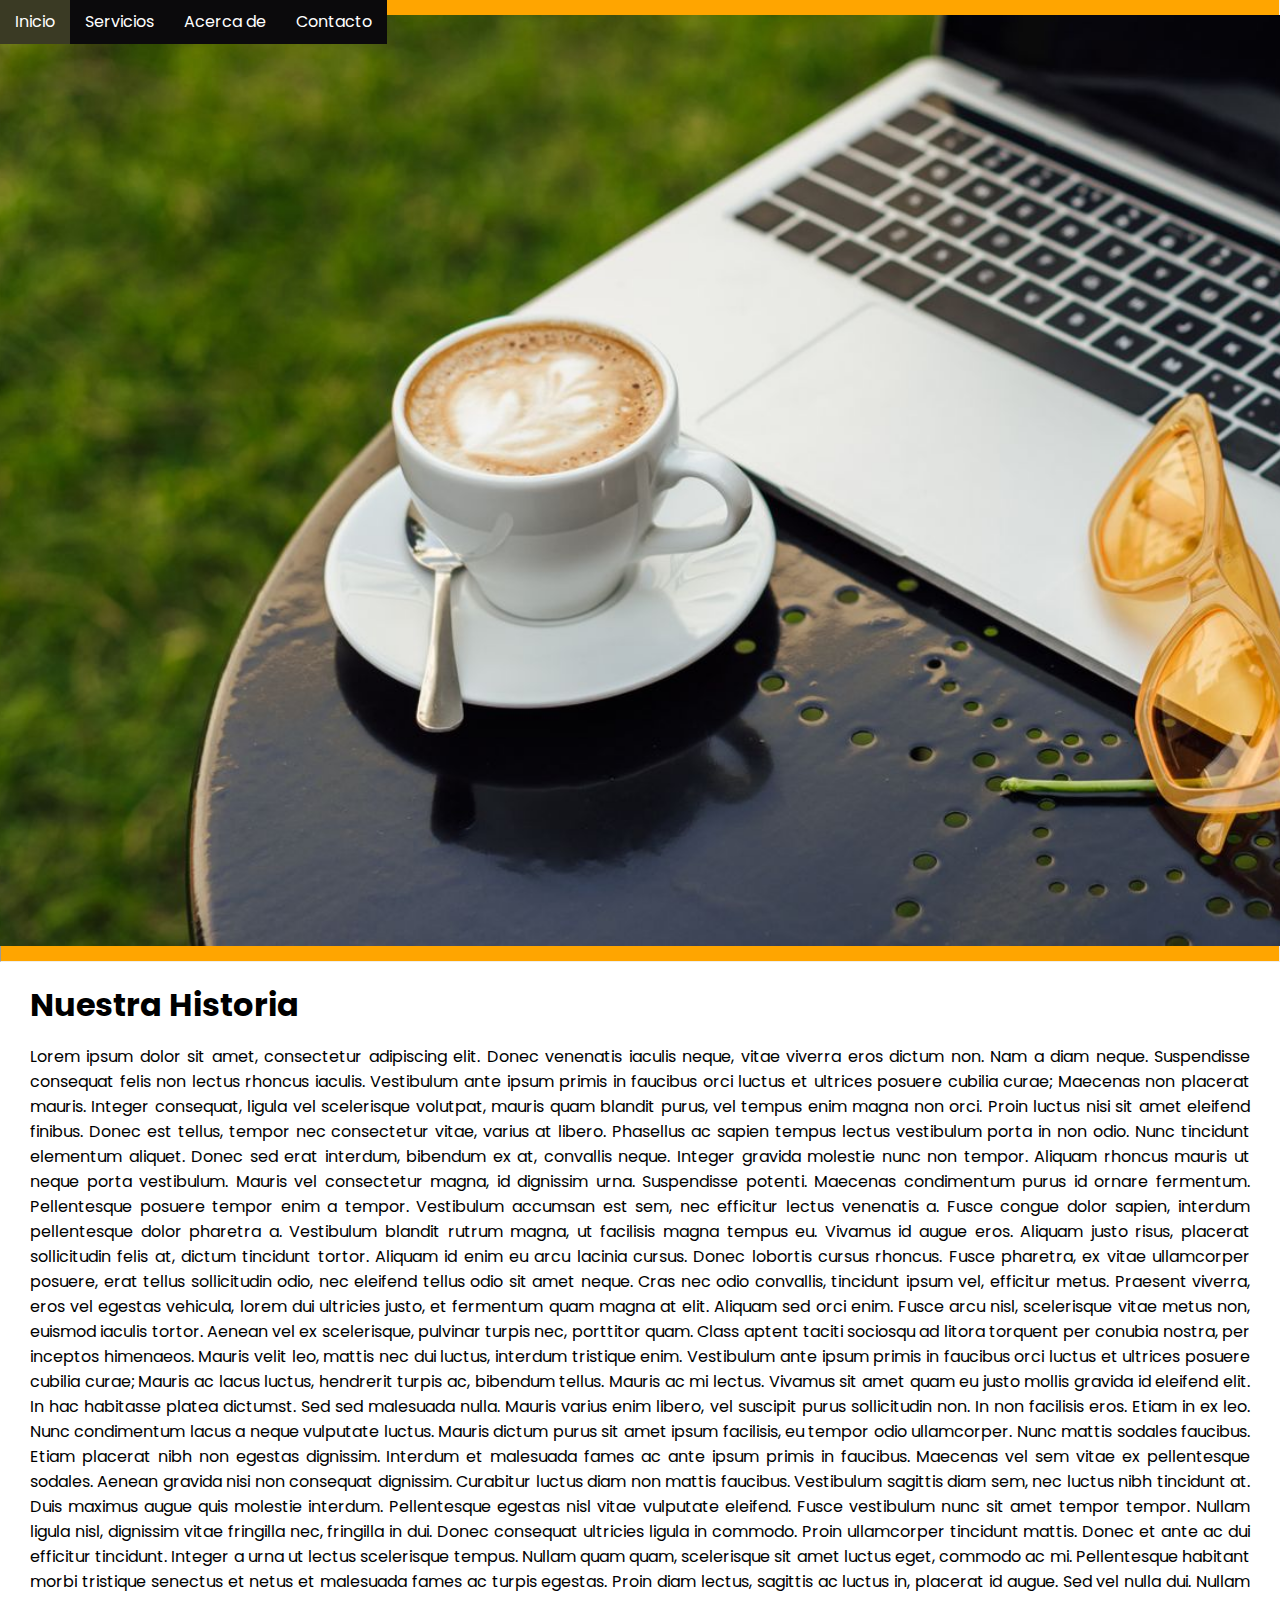
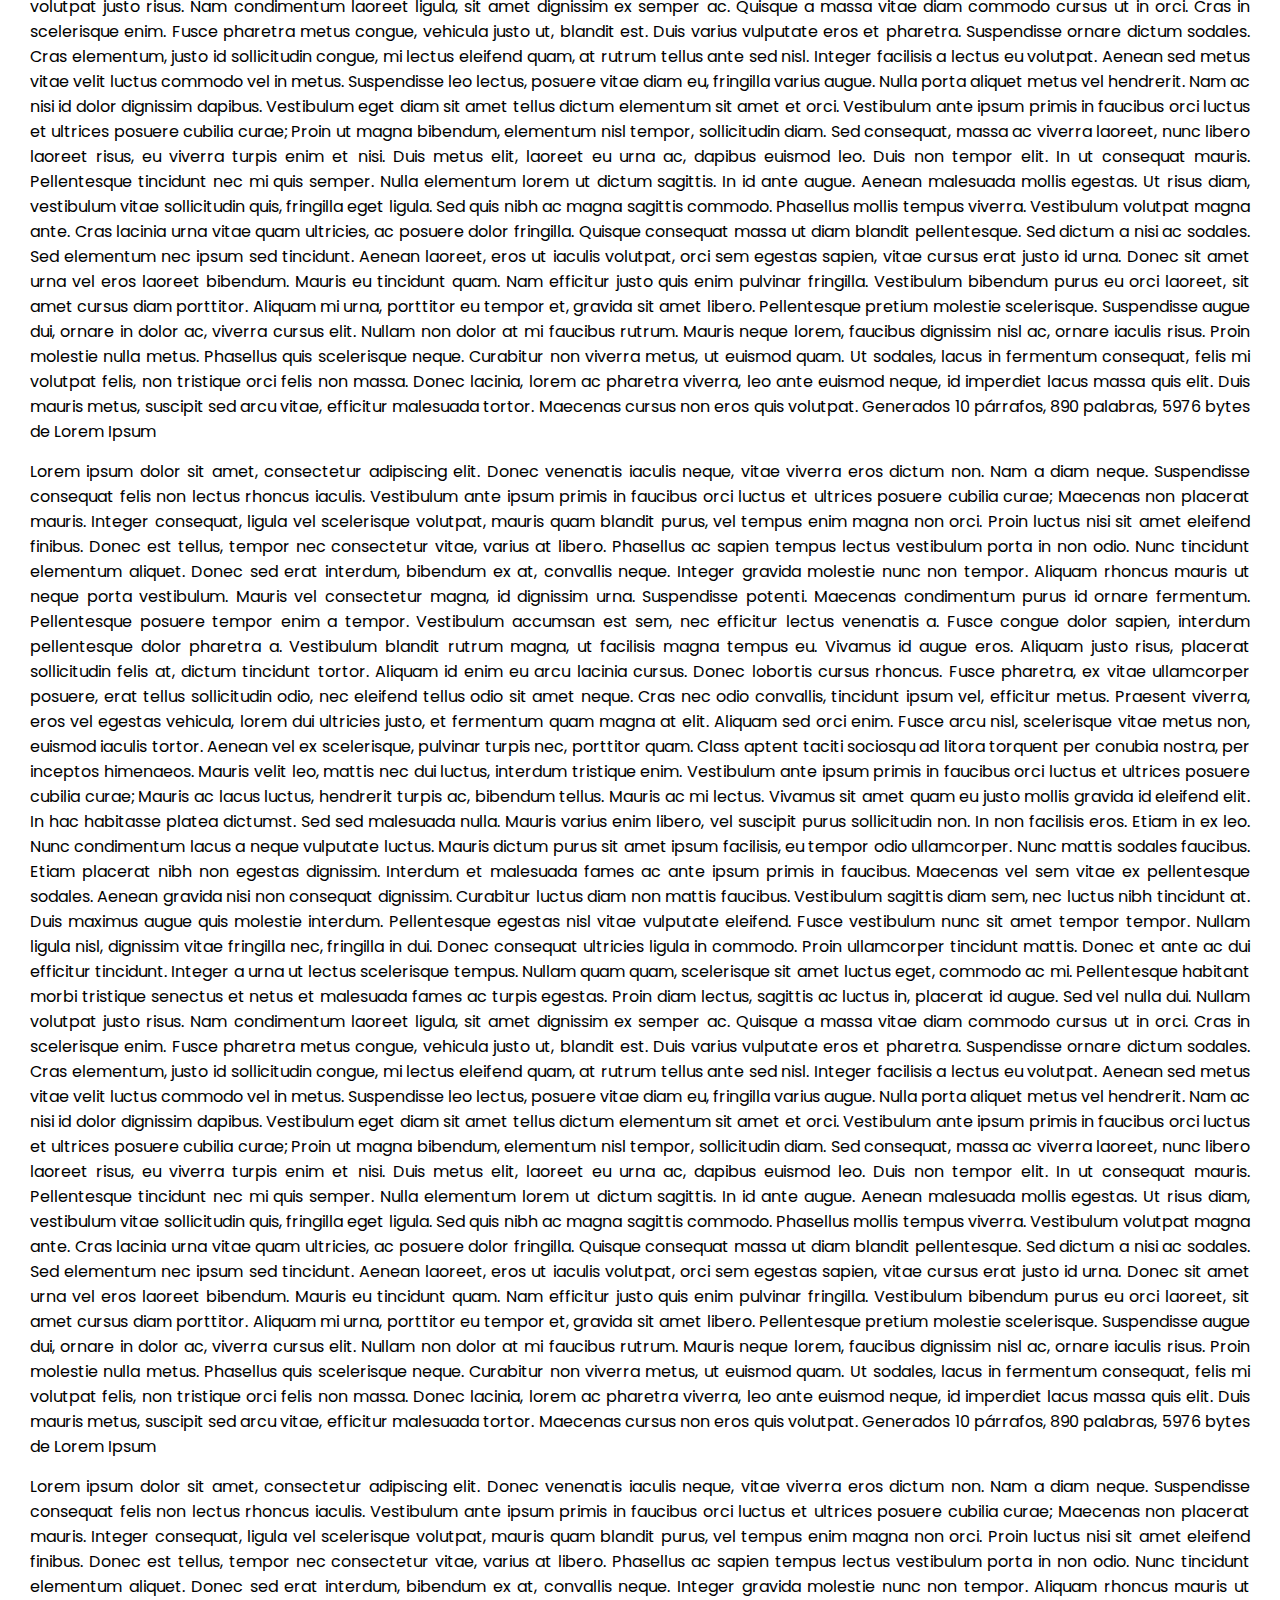
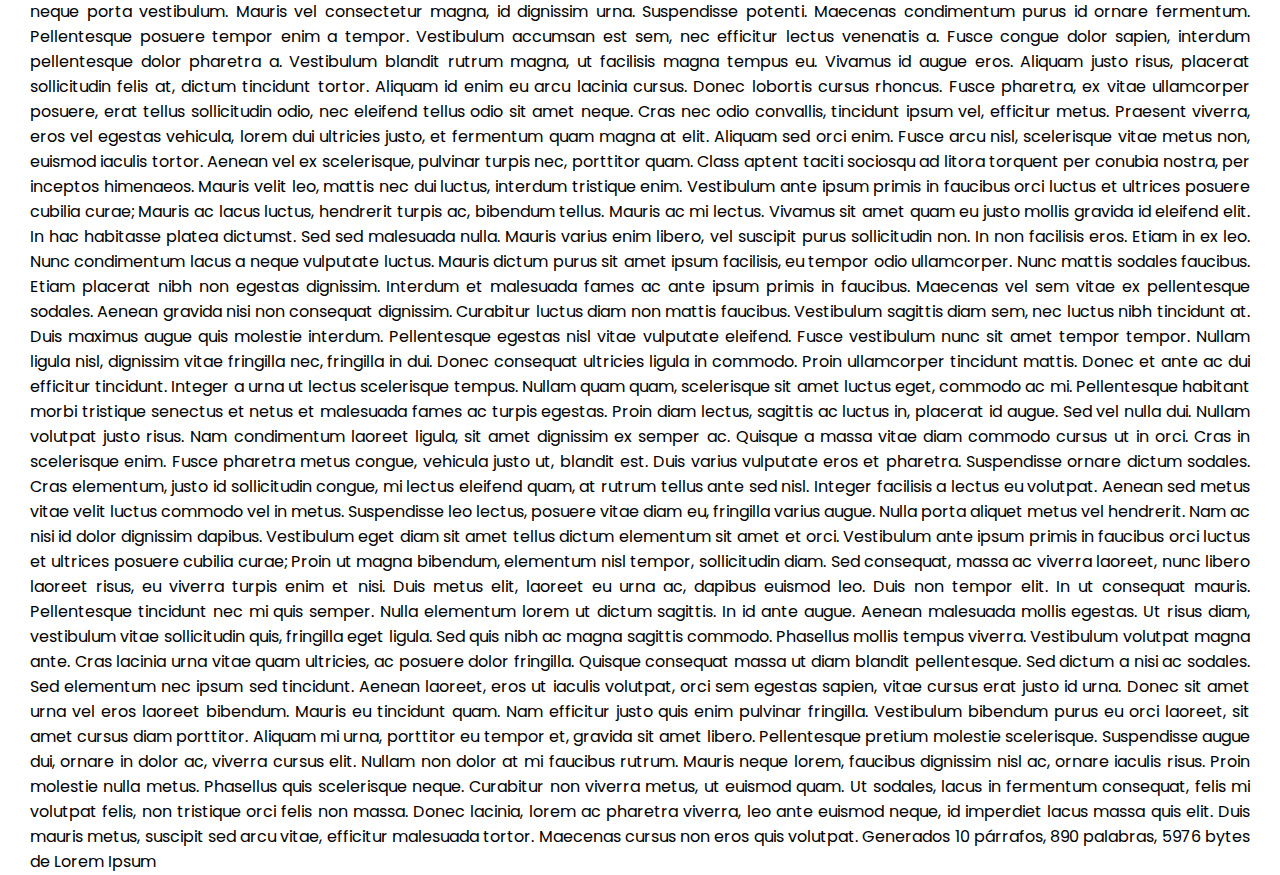
<file: cac Crud Java/index.html>
<html>
<head>
    <meta charset="utf-8">
<title>Menú Proyecto CAC</title>
<link href="./css/estilos.css" rel="stylesheet" type="text/css">
</head>
<body>
    <div id="header">

<ul class="nav">
        <li><a href="">Inicio</a></li>
        <li><a href="">Servicios</a><ul>
            <li><a href="">Venta</a></li>
            <li><a href="">Colocación</a></li>
            <li><a href="">Reparación</a></li>
            <li><a href="">Pedidos</a>
            <ul>   
                <li><a href="login.html">Ingresar</a></li> 			
                <li><a href="consultarpedidos.html">Consultar</a></li> 
            </ul>
            </li>        
        </ul></li>

        <li><a href="">Acerca de </a><ul>
            <li><a href="">Nosotros</a></li>
            <li><a href="">Nuestra Misión</a></li>
            <li><a href="http://www.facebook.com">Historia</a></li>        
        </ul></li>
        <li><a href="">Contacto</a></li>


</ul>
</div>

<div class="imagen">
<hr>
<img src="./images/fondo.png" alt="">
<hr>
</div>
    
<div class="texto">
<h1> Nuestra Historia</h1>
<p>Lorem ipsum dolor sit amet, consectetur adipiscing elit. Donec venenatis iaculis neque, vitae viverra eros dictum non. Nam a diam neque. Suspendisse consequat felis non lectus rhoncus iaculis. Vestibulum ante ipsum primis in faucibus orci luctus et ultrices posuere cubilia curae; Maecenas non placerat mauris. Integer consequat, ligula vel scelerisque volutpat, mauris quam blandit purus, vel tempus enim magna non orci. Proin luctus nisi sit amet eleifend finibus. Donec est tellus, tempor nec consectetur vitae, varius at libero.

Phasellus ac sapien tempus lectus vestibulum porta in non odio. Nunc tincidunt elementum aliquet. Donec sed erat interdum, bibendum ex at, convallis neque. Integer gravida molestie nunc non tempor. Aliquam rhoncus mauris ut neque porta vestibulum. Mauris vel consectetur magna, id dignissim urna. Suspendisse potenti. Maecenas condimentum purus id ornare fermentum. Pellentesque posuere tempor enim a tempor. Vestibulum accumsan est sem, nec efficitur lectus venenatis a. Fusce congue dolor sapien, interdum pellentesque dolor pharetra a.

Vestibulum blandit rutrum magna, ut facilisis magna tempus eu. Vivamus id augue eros. Aliquam justo risus, placerat sollicitudin felis at, dictum tincidunt tortor. Aliquam id enim eu arcu lacinia cursus. Donec lobortis cursus rhoncus. Fusce pharetra, ex vitae ullamcorper posuere, erat tellus sollicitudin odio, nec eleifend tellus odio sit amet neque. Cras nec odio convallis, tincidunt ipsum vel, efficitur metus. Praesent viverra, eros vel egestas vehicula, lorem dui ultricies justo, et fermentum quam magna at elit.

Aliquam sed orci enim. Fusce arcu nisl, scelerisque vitae metus non, euismod iaculis tortor. Aenean vel ex scelerisque, pulvinar turpis nec, porttitor quam. Class aptent taciti sociosqu ad litora torquent per conubia nostra, per inceptos himenaeos. Mauris velit leo, mattis nec dui luctus, interdum tristique enim. Vestibulum ante ipsum primis in faucibus orci luctus et ultrices posuere cubilia curae; Mauris ac lacus luctus, hendrerit turpis ac, bibendum tellus. Mauris ac mi lectus. Vivamus sit amet quam eu justo mollis gravida id eleifend elit. In hac habitasse platea dictumst. Sed sed malesuada nulla. Mauris varius enim libero, vel suscipit purus sollicitudin non. In non facilisis eros. Etiam in ex leo.

Nunc condimentum lacus a neque vulputate luctus. Mauris dictum purus sit amet ipsum facilisis, eu tempor odio ullamcorper. Nunc mattis sodales faucibus. Etiam placerat nibh non egestas dignissim. Interdum et malesuada fames ac ante ipsum primis in faucibus. Maecenas vel sem vitae ex pellentesque sodales. Aenean gravida nisi non consequat dignissim. Curabitur luctus diam non mattis faucibus. Vestibulum sagittis diam sem, nec luctus nibh tincidunt at. Duis maximus augue quis molestie interdum.

Pellentesque egestas nisl vitae vulputate eleifend. Fusce vestibulum nunc sit amet tempor tempor. Nullam ligula nisl, dignissim vitae fringilla nec, fringilla in dui. Donec consequat ultricies ligula in commodo. Proin ullamcorper tincidunt mattis. Donec et ante ac dui efficitur tincidunt. Integer a urna ut lectus scelerisque tempus. Nullam quam quam, scelerisque sit amet luctus eget, commodo ac mi. Pellentesque habitant morbi tristique senectus et netus et malesuada fames ac turpis egestas. Proin diam lectus, sagittis ac luctus in, placerat id augue. Sed vel nulla dui.

Nullam volutpat justo risus. Nam condimentum laoreet ligula, sit amet dignissim ex semper ac. Quisque a massa vitae diam commodo cursus ut in orci. Cras in scelerisque enim. Fusce pharetra metus congue, vehicula justo ut, blandit est. Duis varius vulputate eros et pharetra. Suspendisse ornare dictum sodales. Cras elementum, justo id sollicitudin congue, mi lectus eleifend quam, at rutrum tellus ante sed nisl. Integer facilisis a lectus eu volutpat. Aenean sed metus vitae velit luctus commodo vel in metus. Suspendisse leo lectus, posuere vitae diam eu, fringilla varius augue. Nulla porta aliquet metus vel hendrerit. Nam ac nisi id dolor dignissim dapibus. Vestibulum eget diam sit amet tellus dictum elementum sit amet et orci. Vestibulum ante ipsum primis in faucibus orci luctus et ultrices posuere cubilia curae;

Proin ut magna bibendum, elementum nisl tempor, sollicitudin diam. Sed consequat, massa ac viverra laoreet, nunc libero laoreet risus, eu viverra turpis enim et nisi. Duis metus elit, laoreet eu urna ac, dapibus euismod leo. Duis non tempor elit. In ut consequat mauris. Pellentesque tincidunt nec mi quis semper. Nulla elementum lorem ut dictum sagittis. In id ante augue. Aenean malesuada mollis egestas. Ut risus diam, vestibulum vitae sollicitudin quis, fringilla eget ligula. Sed quis nibh ac magna sagittis commodo. Phasellus mollis tempus viverra. Vestibulum volutpat magna ante. Cras lacinia urna vitae quam ultricies, ac posuere dolor fringilla. Quisque consequat massa ut diam blandit pellentesque. Sed dictum a nisi ac sodales.

Sed elementum nec ipsum sed tincidunt. Aenean laoreet, eros ut iaculis volutpat, orci sem egestas sapien, vitae cursus erat justo id urna. Donec sit amet urna vel eros laoreet bibendum. Mauris eu tincidunt quam. Nam efficitur justo quis enim pulvinar fringilla. Vestibulum bibendum purus eu orci laoreet, sit amet cursus diam porttitor. Aliquam mi urna, porttitor eu tempor et, gravida sit amet libero.

Pellentesque pretium molestie scelerisque. Suspendisse augue dui, ornare in dolor ac, viverra cursus elit. Nullam non dolor at mi faucibus rutrum. Mauris neque lorem, faucibus dignissim nisl ac, ornare iaculis risus. Proin molestie nulla metus. Phasellus quis scelerisque neque. Curabitur non viverra metus, ut euismod quam. Ut sodales, lacus in fermentum consequat, felis mi volutpat felis, non tristique orci felis non massa. Donec lacinia, lorem ac pharetra viverra, leo ante euismod neque, id imperdiet lacus massa quis elit. Duis mauris metus, suscipit sed arcu vitae, efficitur malesuada tortor. Maecenas cursus non eros quis volutpat.

Generados 10 párrafos, 890 palabras, 5976 bytes de Lorem Ipsum </p>
<p>Lorem ipsum dolor sit amet, consectetur adipiscing elit. Donec venenatis iaculis neque, vitae viverra eros dictum non. Nam a diam neque. Suspendisse consequat felis non lectus rhoncus iaculis. Vestibulum ante ipsum primis in faucibus orci luctus et ultrices posuere cubilia curae; Maecenas non placerat mauris. Integer consequat, ligula vel scelerisque volutpat, mauris quam blandit purus, vel tempus enim magna non orci. Proin luctus nisi sit amet eleifend finibus. Donec est tellus, tempor nec consectetur vitae, varius at libero.

Phasellus ac sapien tempus lectus vestibulum porta in non odio. Nunc tincidunt elementum aliquet. Donec sed erat interdum, bibendum ex at, convallis neque. Integer gravida molestie nunc non tempor. Aliquam rhoncus mauris ut neque porta vestibulum. Mauris vel consectetur magna, id dignissim urna. Suspendisse potenti. Maecenas condimentum purus id ornare fermentum. Pellentesque posuere tempor enim a tempor. Vestibulum accumsan est sem, nec efficitur lectus venenatis a. Fusce congue dolor sapien, interdum pellentesque dolor pharetra a.

Vestibulum blandit rutrum magna, ut facilisis magna tempus eu. Vivamus id augue eros. Aliquam justo risus, placerat sollicitudin felis at, dictum tincidunt tortor. Aliquam id enim eu arcu lacinia cursus. Donec lobortis cursus rhoncus. Fusce pharetra, ex vitae ullamcorper posuere, erat tellus sollicitudin odio, nec eleifend tellus odio sit amet neque. Cras nec odio convallis, tincidunt ipsum vel, efficitur metus. Praesent viverra, eros vel egestas vehicula, lorem dui ultricies justo, et fermentum quam magna at elit.

Aliquam sed orci enim. Fusce arcu nisl, scelerisque vitae metus non, euismod iaculis tortor. Aenean vel ex scelerisque, pulvinar turpis nec, porttitor quam. Class aptent taciti sociosqu ad litora torquent per conubia nostra, per inceptos himenaeos. Mauris velit leo, mattis nec dui luctus, interdum tristique enim. Vestibulum ante ipsum primis in faucibus orci luctus et ultrices posuere cubilia curae; Mauris ac lacus luctus, hendrerit turpis ac, bibendum tellus. Mauris ac mi lectus. Vivamus sit amet quam eu justo mollis gravida id eleifend elit. In hac habitasse platea dictumst. Sed sed malesuada nulla. Mauris varius enim libero, vel suscipit purus sollicitudin non. In non facilisis eros. Etiam in ex leo.

Nunc condimentum lacus a neque vulputate luctus. Mauris dictum purus sit amet ipsum facilisis, eu tempor odio ullamcorper. Nunc mattis sodales faucibus. Etiam placerat nibh non egestas dignissim. Interdum et malesuada fames ac ante ipsum primis in faucibus. Maecenas vel sem vitae ex pellentesque sodales. Aenean gravida nisi non consequat dignissim. Curabitur luctus diam non mattis faucibus. Vestibulum sagittis diam sem, nec luctus nibh tincidunt at. Duis maximus augue quis molestie interdum.

Pellentesque egestas nisl vitae vulputate eleifend. Fusce vestibulum nunc sit amet tempor tempor. Nullam ligula nisl, dignissim vitae fringilla nec, fringilla in dui. Donec consequat ultricies ligula in commodo. Proin ullamcorper tincidunt mattis. Donec et ante ac dui efficitur tincidunt. Integer a urna ut lectus scelerisque tempus. Nullam quam quam, scelerisque sit amet luctus eget, commodo ac mi. Pellentesque habitant morbi tristique senectus et netus et malesuada fames ac turpis egestas. Proin diam lectus, sagittis ac luctus in, placerat id augue. Sed vel nulla dui.

Nullam volutpat justo risus. Nam condimentum laoreet ligula, sit amet dignissim ex semper ac. Quisque a massa vitae diam commodo cursus ut in orci. Cras in scelerisque enim. Fusce pharetra metus congue, vehicula justo ut, blandit est. Duis varius vulputate eros et pharetra. Suspendisse ornare dictum sodales. Cras elementum, justo id sollicitudin congue, mi lectus eleifend quam, at rutrum tellus ante sed nisl. Integer facilisis a lectus eu volutpat. Aenean sed metus vitae velit luctus commodo vel in metus. Suspendisse leo lectus, posuere vitae diam eu, fringilla varius augue. Nulla porta aliquet metus vel hendrerit. Nam ac nisi id dolor dignissim dapibus. Vestibulum eget diam sit amet tellus dictum elementum sit amet et orci. Vestibulum ante ipsum primis in faucibus orci luctus et ultrices posuere cubilia curae;

Proin ut magna bibendum, elementum nisl tempor, sollicitudin diam. Sed consequat, massa ac viverra laoreet, nunc libero laoreet risus, eu viverra turpis enim et nisi. Duis metus elit, laoreet eu urna ac, dapibus euismod leo. Duis non tempor elit. In ut consequat mauris. Pellentesque tincidunt nec mi quis semper. Nulla elementum lorem ut dictum sagittis. In id ante augue. Aenean malesuada mollis egestas. Ut risus diam, vestibulum vitae sollicitudin quis, fringilla eget ligula. Sed quis nibh ac magna sagittis commodo. Phasellus mollis tempus viverra. Vestibulum volutpat magna ante. Cras lacinia urna vitae quam ultricies, ac posuere dolor fringilla. Quisque consequat massa ut diam blandit pellentesque. Sed dictum a nisi ac sodales.

Sed elementum nec ipsum sed tincidunt. Aenean laoreet, eros ut iaculis volutpat, orci sem egestas sapien, vitae cursus erat justo id urna. Donec sit amet urna vel eros laoreet bibendum. Mauris eu tincidunt quam. Nam efficitur justo quis enim pulvinar fringilla. Vestibulum bibendum purus eu orci laoreet, sit amet cursus diam porttitor. Aliquam mi urna, porttitor eu tempor et, gravida sit amet libero.

Pellentesque pretium molestie scelerisque. Suspendisse augue dui, ornare in dolor ac, viverra cursus elit. Nullam non dolor at mi faucibus rutrum. Mauris neque lorem, faucibus dignissim nisl ac, ornare iaculis risus. Proin molestie nulla metus. Phasellus quis scelerisque neque. Curabitur non viverra metus, ut euismod quam. Ut sodales, lacus in fermentum consequat, felis mi volutpat felis, non tristique orci felis non massa. Donec lacinia, lorem ac pharetra viverra, leo ante euismod neque, id imperdiet lacus massa quis elit. Duis mauris metus, suscipit sed arcu vitae, efficitur malesuada tortor. Maecenas cursus non eros quis volutpat.

Generados 10 párrafos, 890 palabras, 5976 bytes de Lorem Ipsum</p>
<p>Lorem ipsum dolor sit amet, consectetur adipiscing elit. Donec venenatis iaculis neque, vitae viverra eros dictum non. Nam a diam neque. Suspendisse consequat felis non lectus rhoncus iaculis. Vestibulum ante ipsum primis in faucibus orci luctus et ultrices posuere cubilia curae; Maecenas non placerat mauris. Integer consequat, ligula vel scelerisque volutpat, mauris quam blandit purus, vel tempus enim magna non orci. Proin luctus nisi sit amet eleifend finibus. Donec est tellus, tempor nec consectetur vitae, varius at libero.

Phasellus ac sapien tempus lectus vestibulum porta in non odio. Nunc tincidunt elementum aliquet. Donec sed erat interdum, bibendum ex at, convallis neque. Integer gravida molestie nunc non tempor. Aliquam rhoncus mauris ut neque porta vestibulum. Mauris vel consectetur magna, id dignissim urna. Suspendisse potenti. Maecenas condimentum purus id ornare fermentum. Pellentesque posuere tempor enim a tempor. Vestibulum accumsan est sem, nec efficitur lectus venenatis a. Fusce congue dolor sapien, interdum pellentesque dolor pharetra a.

Vestibulum blandit rutrum magna, ut facilisis magna tempus eu. Vivamus id augue eros. Aliquam justo risus, placerat sollicitudin felis at, dictum tincidunt tortor. Aliquam id enim eu arcu lacinia cursus. Donec lobortis cursus rhoncus. Fusce pharetra, ex vitae ullamcorper posuere, erat tellus sollicitudin odio, nec eleifend tellus odio sit amet neque. Cras nec odio convallis, tincidunt ipsum vel, efficitur metus. Praesent viverra, eros vel egestas vehicula, lorem dui ultricies justo, et fermentum quam magna at elit.

Aliquam sed orci enim. Fusce arcu nisl, scelerisque vitae metus non, euismod iaculis tortor. Aenean vel ex scelerisque, pulvinar turpis nec, porttitor quam. Class aptent taciti sociosqu ad litora torquent per conubia nostra, per inceptos himenaeos. Mauris velit leo, mattis nec dui luctus, interdum tristique enim. Vestibulum ante ipsum primis in faucibus orci luctus et ultrices posuere cubilia curae; Mauris ac lacus luctus, hendrerit turpis ac, bibendum tellus. Mauris ac mi lectus. Vivamus sit amet quam eu justo mollis gravida id eleifend elit. In hac habitasse platea dictumst. Sed sed malesuada nulla. Mauris varius enim libero, vel suscipit purus sollicitudin non. In non facilisis eros. Etiam in ex leo.

Nunc condimentum lacus a neque vulputate luctus. Mauris dictum purus sit amet ipsum facilisis, eu tempor odio ullamcorper. Nunc mattis sodales faucibus. Etiam placerat nibh non egestas dignissim. Interdum et malesuada fames ac ante ipsum primis in faucibus. Maecenas vel sem vitae ex pellentesque sodales. Aenean gravida nisi non consequat dignissim. Curabitur luctus diam non mattis faucibus. Vestibulum sagittis diam sem, nec luctus nibh tincidunt at. Duis maximus augue quis molestie interdum.

Pellentesque egestas nisl vitae vulputate eleifend. Fusce vestibulum nunc sit amet tempor tempor. Nullam ligula nisl, dignissim vitae fringilla nec, fringilla in dui. Donec consequat ultricies ligula in commodo. Proin ullamcorper tincidunt mattis. Donec et ante ac dui efficitur tincidunt. Integer a urna ut lectus scelerisque tempus. Nullam quam quam, scelerisque sit amet luctus eget, commodo ac mi. Pellentesque habitant morbi tristique senectus et netus et malesuada fames ac turpis egestas. Proin diam lectus, sagittis ac luctus in, placerat id augue. Sed vel nulla dui.

Nullam volutpat justo risus. Nam condimentum laoreet ligula, sit amet dignissim ex semper ac. Quisque a massa vitae diam commodo cursus ut in orci. Cras in scelerisque enim. Fusce pharetra metus congue, vehicula justo ut, blandit est. Duis varius vulputate eros et pharetra. Suspendisse ornare dictum sodales. Cras elementum, justo id sollicitudin congue, mi lectus eleifend quam, at rutrum tellus ante sed nisl. Integer facilisis a lectus eu volutpat. Aenean sed metus vitae velit luctus commodo vel in metus. Suspendisse leo lectus, posuere vitae diam eu, fringilla varius augue. Nulla porta aliquet metus vel hendrerit. Nam ac nisi id dolor dignissim dapibus. Vestibulum eget diam sit amet tellus dictum elementum sit amet et orci. Vestibulum ante ipsum primis in faucibus orci luctus et ultrices posuere cubilia curae;

Proin ut magna bibendum, elementum nisl tempor, sollicitudin diam. Sed consequat, massa ac viverra laoreet, nunc libero laoreet risus, eu viverra turpis enim et nisi. Duis metus elit, laoreet eu urna ac, dapibus euismod leo. Duis non tempor elit. In ut consequat mauris. Pellentesque tincidunt nec mi quis semper. Nulla elementum lorem ut dictum sagittis. In id ante augue. Aenean malesuada mollis egestas. Ut risus diam, vestibulum vitae sollicitudin quis, fringilla eget ligula. Sed quis nibh ac magna sagittis commodo. Phasellus mollis tempus viverra. Vestibulum volutpat magna ante. Cras lacinia urna vitae quam ultricies, ac posuere dolor fringilla. Quisque consequat massa ut diam blandit pellentesque. Sed dictum a nisi ac sodales.

Sed elementum nec ipsum sed tincidunt. Aenean laoreet, eros ut iaculis volutpat, orci sem egestas sapien, vitae cursus erat justo id urna. Donec sit amet urna vel eros laoreet bibendum. Mauris eu tincidunt quam. Nam efficitur justo quis enim pulvinar fringilla. Vestibulum bibendum purus eu orci laoreet, sit amet cursus diam porttitor. Aliquam mi urna, porttitor eu tempor et, gravida sit amet libero.

Pellentesque pretium molestie scelerisque. Suspendisse augue dui, ornare in dolor ac, viverra cursus elit. Nullam non dolor at mi faucibus rutrum. Mauris neque lorem, faucibus dignissim nisl ac, ornare iaculis risus. Proin molestie nulla metus. Phasellus quis scelerisque neque. Curabitur non viverra metus, ut euismod quam. Ut sodales, lacus in fermentum consequat, felis mi volutpat felis, non tristique orci felis non massa. Donec lacinia, lorem ac pharetra viverra, leo ante euismod neque, id imperdiet lacus massa quis elit. Duis mauris metus, suscipit sed arcu vitae, efficitur malesuada tortor. Maecenas cursus non eros quis volutpat.

Generados 10 párrafos, 890 palabras, 5976 bytes de Lorem Ipsum</p>
</div>
</body>
</html>
</file>
<file: cac Crud Java/css/estilos.css>
@import url('https://fonts.googleapis.com/css?family=Poppins:400,500,600');

* {
    margin: 0px;
    padding: 0px;
}

body {
  background: #ffffff;
  font-family: 'Poppins', sans-serif;
  overflow-x: hidden;
}

p {
		margin-top:15px;
}

hr {
	background-color: orange;
	height:15px;
	margin-bottom:-1px;
	margin-top: -1px;
}
#header{
    margin: 0px 0px;
    width: 500px;
    /*font-family: Arial, Helvetica, sans-serif;*/
    position:fixed;
    z-index:2;
	text-align:right;
}

ul, ol {
    list-style:none;
}

.nav li a {
        background-color: rgb(11, 10, 12);
        color: white;
        text-decoration: none;
        padding: 10px 15px;
        display: block;
}

.nav li a:hover{

    background-color: rgb(58, 58, 36);

}

.nav > li {
        float: left;
}

.nav li ul{
   display:none;
   position:absolute;
   min-width: 140px;
}

.nav li:hover > ul {
        display:block;
}

.nav li ul li {
    position:relative;
}

.nav li ul li ul {
    right: -140px;
    top:0px;
}

.imagen{
	z-index:1;
    position:relative;
    margin: 0px;

}

.texto{
	z-index:1;
    position:relative;
    margin: 20px 30px 0px 30px;
	text-align:justify

}
</file>
